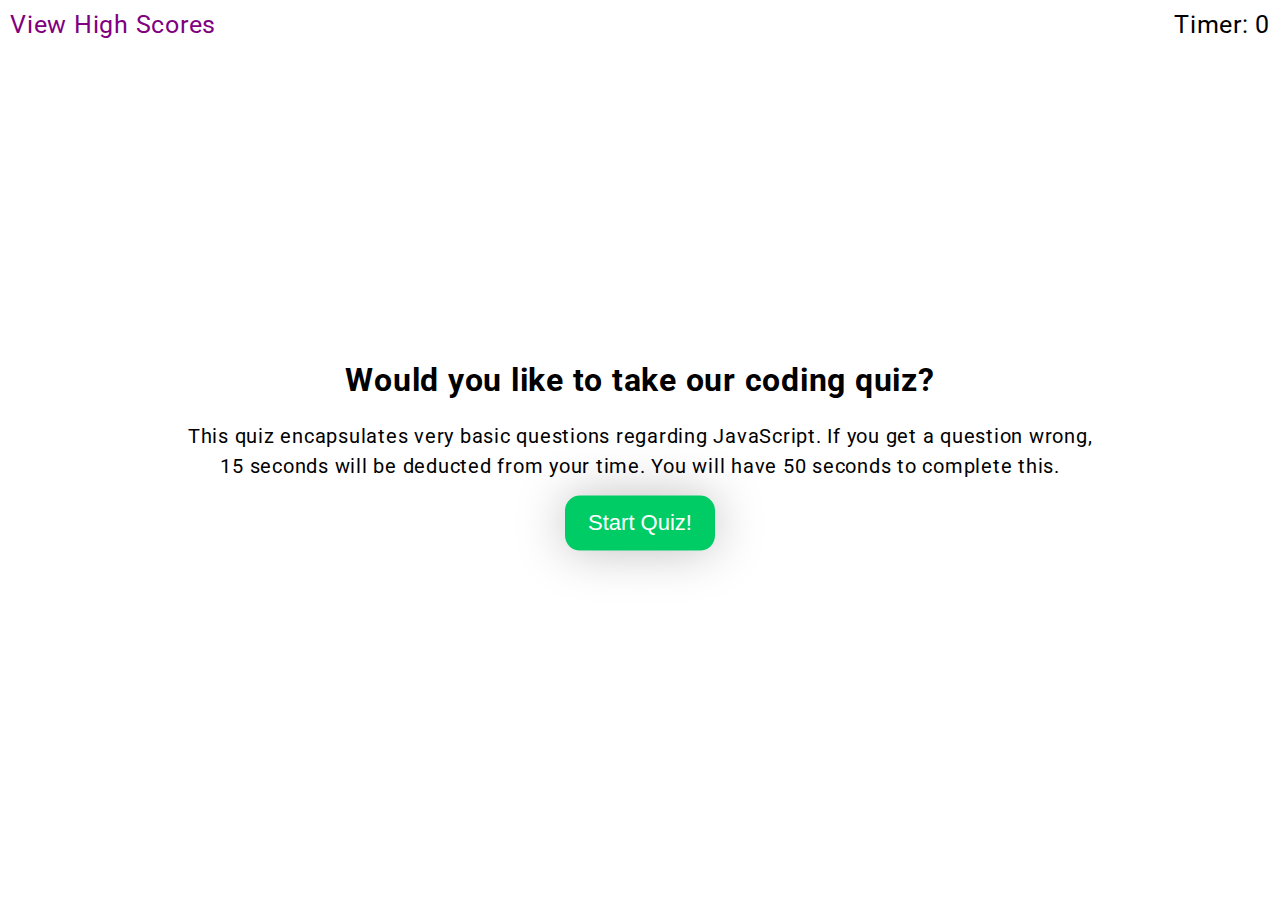
<file: index.html>
<!DOCTYPE html>
<html lang="en">
<head>
    <meta charset="UTF-8">
    <meta http-equiv="X-UA-Compatible" content="IE=edge">
    <meta name="viewport" content="width=device-width, initial-scale=1.0">
    <link href="https://fonts.googleapis.com/css2?family=Roboto&display=swap" rel="stylesheet">
    <link rel="stylesheet" href="Assets/css/style.css">
    <title>Coding Quiz</title>
</head>
<body>
    <main class="homePage" style="display: block;">
        <header>
            <div id="highscore">View High Scores</div>
            <div id="timer">Timer: <span id="timeLeft">0</span></div>
        </header>
        <div class="intro" id="intro">
        <h1>Would you like to take our coding quiz?</h1> 
        <p>
            This quiz encapsulates very basic questions regarding
            JavaScript. If you get a question wrong, 15 seconds will
            be deducted from your time. You will have 50 seconds to complete this.
            </p>
            <button type="submit" id="startQuiz" class="start">Start Quiz!</button>
        </div>
    </main>
    <script src="Assets/js/script.js"></script>
</body>
</html>
</file>
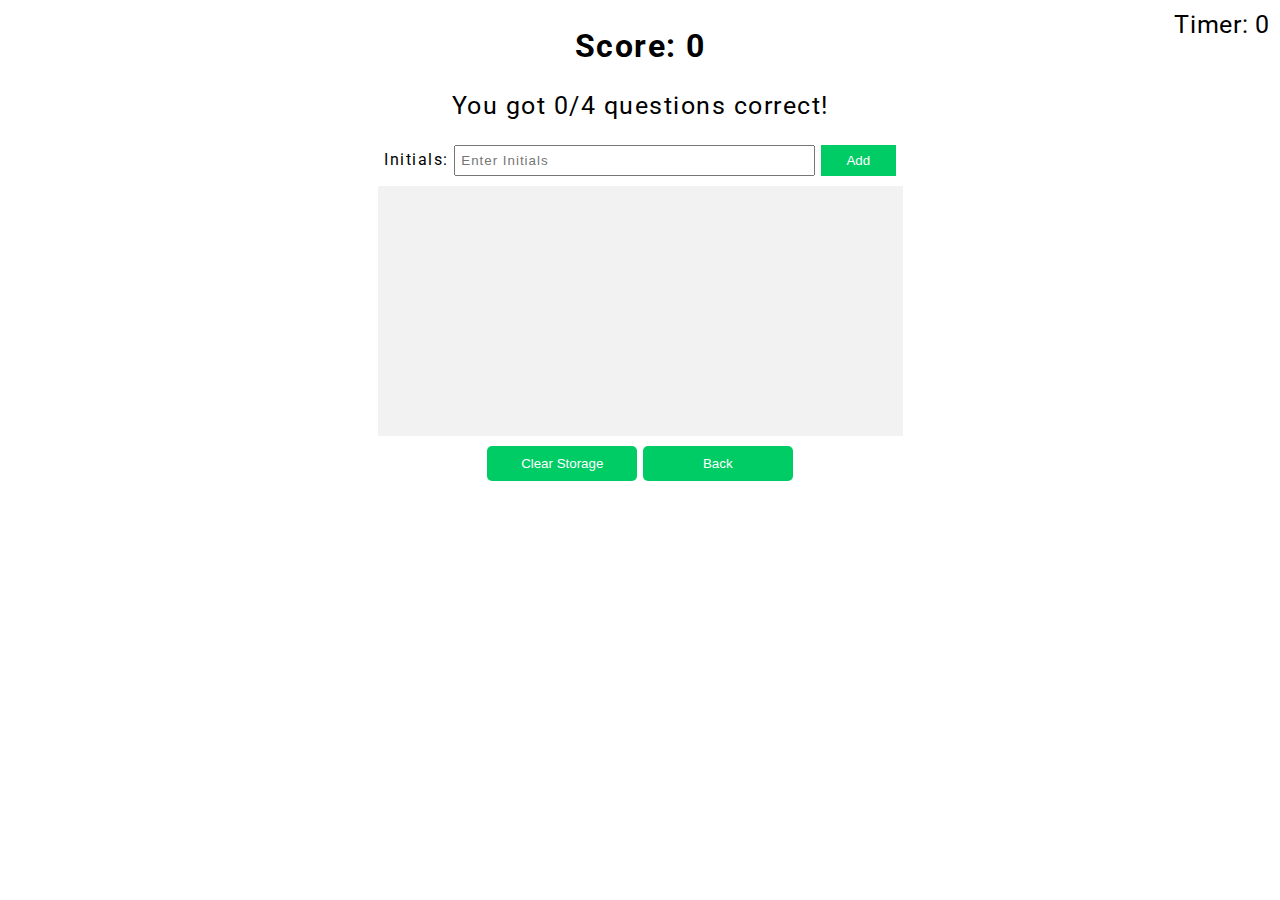
<file: Ending.html>
<!DOCTYPE html>
<html lang="en">
<head>
    <meta charset="UTF-8">
    <meta http-equiv="X-UA-Compatible" content="IE=edge">
    <meta name="viewport" content="width=device-width, initial-scale=1.0">
    <link rel="stylesheet" href="Assets/css/style.css">
    <link href="https://fonts.googleapis.com/css2?family=Roboto&display=swap" rel="stylesheet">
    <title>Ending Page</title>
</head>
<body>
    <header>
        <div id="highscore">View High Scores</div>
        <div id="timer">Timer: <span id="timeLeft">0</span></div>
    </header>
    <div id="ending-page">
        <h2 id="score"></h2>
        <p id="amountCorrect"></p>
        <form>
            <label for="initials">Initials:</label>
            <input type="text" id="playerName" placeholder="Enter Initials" name="initials">
            <button type="submit" id="add-button">Add</button>
        </form>
        <ul id="scoreboard">

        </ul>

        <div class="bottom-buttons">
            <button type="submit" class="btmbtn" id="clearStor">Clear Storage</button>
            <button type="submit" class="btmbtn" id="backBtn">Back</button>
        </div>
    </div>
    <script src="Assets/js/quiz.js"></script>
    <script src="Assets/js/ending.js"></script>
</body>
</html>
</file>
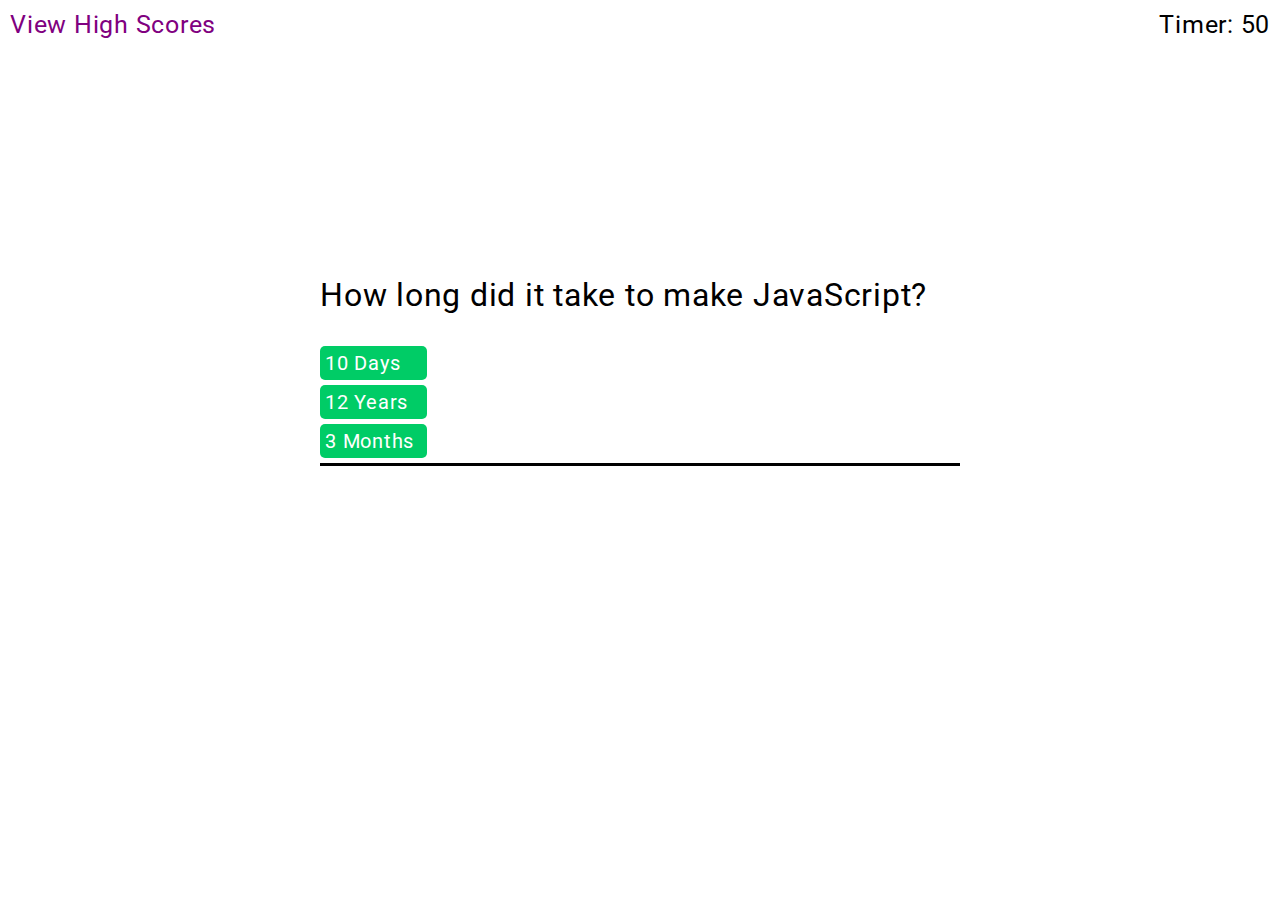
<file: quiz.html>
<!DOCTYPE html>
<html lang="en">
<head>
    <meta charset="UTF-8">
    <meta http-equiv="X-UA-Compatible" content="IE=edge">
    <meta name="viewport" content="width=device-width, initial-scale=1.0">
    <link href="https://fonts.googleapis.com/css2?family=Roboto&display=swap" rel="stylesheet">
    <link rel="stylesheet" href="Assets/css/style.css">
    <title>Quiz</title>
</head>
<body>
    <div id="highscore">View High Scores</div>
    <div id="timer">Timer: <span id="timeLeft">0</span></div>
    <div id="quiz">
        <div class="inner">
            <p id="question"></p>
            <div class="options">
                <div class="choice" value="A" onclick="proceed('A')" id="A"></div>
                <div class="choice" value="B" onclick="proceed('B')"  id="B"></div>
                <div class="choice" value="C" onclick="proceed('C')"  id="C"></div>
            </div>
            <div id="answerCheck"></div>
        </div>
    </div>
    <script src="Assets/js/script.js"></script>
    <script src="Assets/js/quiz.js"></script>
</body>
</html>
</file>
<file: Assets/css/style.css>
body {
    max-width: 100vw;
    letter-spacing: .75px;
    font-family: 'Roboto', sans-serif;
}

/* Intro Page */
.intro {
    text-align: center;
    position: absolute;
    top: 50%;
    left: 50%;
    transform: translate(-50%, -50%);
    width: 75vw;
}

.intro p {
    font-size: 20px;
    margin: 15px;
    line-height: 1.5em;
}

.start {
    box-shadow: 0 0 50px #bfbfbf;
    display: block;
    margin: 10px auto;
    color: white;
    border: none;
    width: 150px;
    height: 55px;
    font-size: 22px;
    border-radius: 15px;
    background-color: #00cc66;
}

.start:hover {
    cursor: pointer;
    background-color: hsla(150, 100%, 40%, .7);
}

/* Quiz Page */
#highscore {
    font-size: 25px;
    padding: 10px;
    position: absolute;
    left: 0;
    top: 0;
    color: purple;
}

#highscore:hover {
    cursor: pointer;
}

#timer {
    font-size: 25px;
    padding: 10px;
    position: absolute;
    right: 0;
    top: 0;
}

#quiz {
    position: absolute;
    top: 50%;
    left: 50%;
    transform: translate(-50%, -50%);
    width: 100vw;
}

.inner {
    width: 50%;
    position: relative;
    top: 50%;
    left: 50%;
    transform: translate(-50%, -50%);
}

#question {
    font-size: 32px;
}

.options {
    border-bottom: 3px solid black;
    line-height: 1.5rem;
}

.choice {
    background-color: #00cc66;
    color: white;
    border-radius: 5px;
    margin-bottom: 5px;
    font-size: 20px;
    padding: 2px;
    padding-left: 5px;
    width: 100px;
    height: 30px;
    display: flex;
    align-items: center;
}

.choice:hover {
    cursor: pointer;
    background-color: hsla(150, 100%, 40%, .7);
}

#answerCheck {
    font-size: 24px;
}

/* Ending Page */
#ending-page {
    letter-spacing: 1.5px;
    text-align: center;
    max-width: 700px;
    margin: 0 auto;
}

#ending-page h2 {
    font-size: 32px;
}

#ending-page p {
    font-size: 25px;
}

input[name="initials"] {
    letter-spacing: 1px;
}

.listEl {
    border: 1px solid black;
    width: 65%;
    height: 45px;
    position: relative;
    left:48%;
    transform: translateX(-50%);
    display: flex;
    align-items: center;
    list-style: none;
    padding-left: 50px;
    font-size: 25px;
}

.score {
    position: absolute;
    right: 50px;
}

#playerName {
    width: 50%;
    height: 25px;
    padding-left: 5px;
}

#add-button {
    border: none;
    background-color: #00cc66;
    color: white;
    height: 31px;
    width: 75px;
}

#add-button:hover {
    cursor: pointer;
    background-color: hsla(150, 100%, 40%, .7);

}

#scoreboard {
    background-color: #f2f2f2;
    width: 75%;
    min-height: 250px; /*this sets the minimun height of the scoreboard */
    margin-top: 10px;
    margin: 10px auto;
    padding: 0;
}

#scoreboard li {
    list-style: none;
    text-align: left;
    padding: 10px;
    margin: 0px auto;
}

.btmbtn {
    background-color: #00cc66;
    border-radius: 5px;
    color: white;
    border: none;
    width: 150px;
    height: 35px;
}

.btmbtn:hover {
    cursor: pointer;
    background-color: hsla(150, 100%, 40%, .7);
}
</file>
